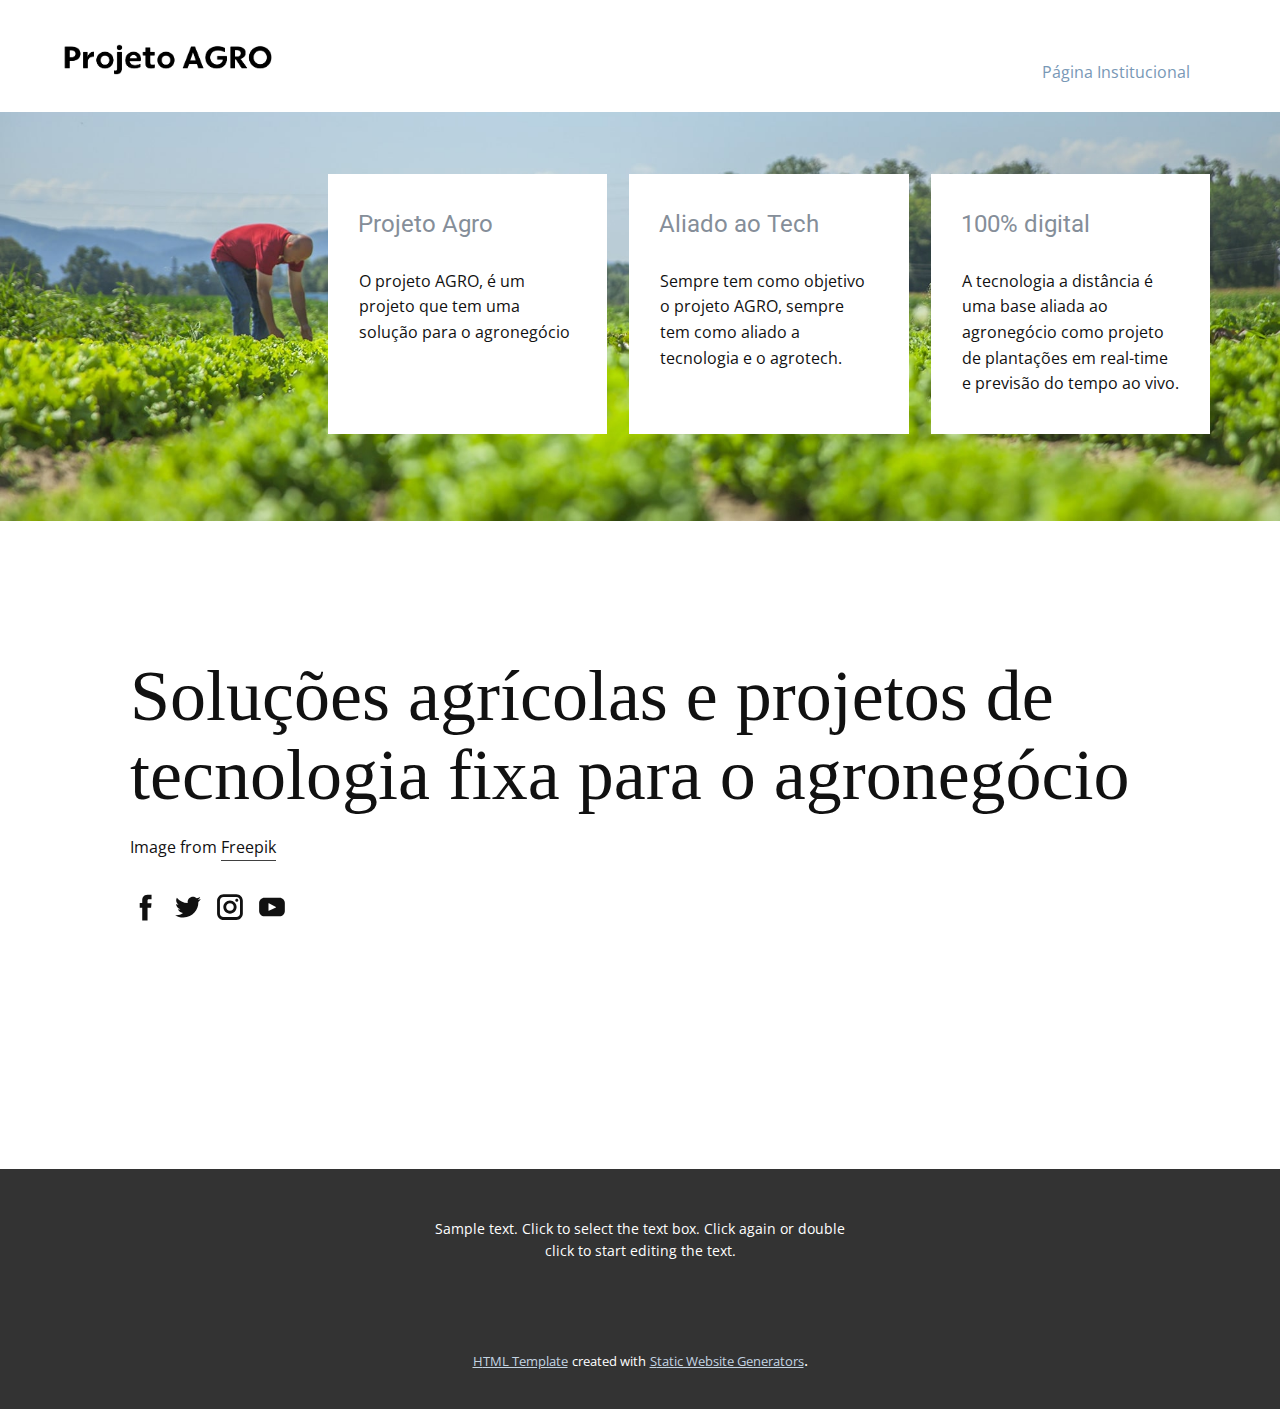
<file: index.html>
<!DOCTYPE html>
<html style="font-size: 16px;">
  <head>
    <meta name="viewport" content="width=device-width, initial-scale=1.0">
    <meta charset="utf-8">
    <meta name="keywords" content="Interior design">
    <meta name="description" content="">
    <meta name="page_type" content="np-template-header-footer-from-plugin">
    <title>Página Institucional</title>
    <link rel="stylesheet" href="nicepage.css" media="screen">
<link rel="stylesheet" href="Página-Institucional.css" media="screen">
    <script class="u-script" type="text/javascript" src="jquery-1.9.1.min.js" defer=""></script>
    <script class="u-script" type="text/javascript" src="nicepage.js" defer=""></script>
    <meta name="generator" content="Nicepage 4.8.2, nicepage.com">
    <link id="u-theme-google-font" rel="stylesheet" href="https://fonts.googleapis.com/css?family=Roboto:100,100i,300,300i,400,400i,500,500i,700,700i,900,900i|Open+Sans:300,300i,400,400i,500,500i,600,600i,700,700i,800,800i">
    
    
    <script type="application/ld+json">{
		"@context": "http://schema.org",
		"@type": "Organization",
		"name": "",
		"logo": "images/Imagem1.png"
}</script>
    <meta name="theme-color" content="#7898b6">
    <meta property="og:title" content="Página Institucional">
    <meta property="og:type" content="website">
  </head>
  <body data-home-page="https://website1729359.nicepage.io/Página-Institucional.html?version=a26ac5a4-7ea8-4ec5-85b1-be7b90a6a78f" data-home-page-title="Página Institucional" class="u-body u-xl-mode"><header class="u-clearfix u-header u-header" id="sec-a571"><div class="u-clearfix u-sheet u-sheet-1">
        <a href="https://nicepage.com" class="u-image u-logo u-image-1" data-image-width="2681" data-image-height="694">
          <img src="images/Imagem1.png" class="u-logo-image u-logo-image-1">
        </a>
        <nav class="u-menu u-menu-dropdown u-offcanvas u-menu-1">
          <div class="menu-collapse" style="font-size: 1rem; letter-spacing: 0px;">
            <a class="u-button-style u-custom-left-right-menu-spacing u-custom-padding-bottom u-custom-top-bottom-menu-spacing u-nav-link u-text-active-palette-1-base u-text-hover-palette-2-base" href="#">
              <svg class="u-svg-link" viewBox="0 0 24 24"><use xlink:href="#menu-hamburger"></use></svg>
              <svg class="u-svg-content" version="1.1" id="menu-hamburger" viewBox="0 0 16 16" x="0px" y="0px" xmlns:xlink="http://www.w3.org/1999/xlink" xmlns="http://www.w3.org/2000/svg"><g><rect y="1" width="16" height="2"></rect><rect y="7" width="16" height="2"></rect><rect y="13" width="16" height="2"></rect>
</g></svg>
            </a>
          </div>
          <div class="u-custom-menu u-nav-container">
            <ul class="u-nav u-unstyled u-nav-1"><li class="u-nav-item"><a class="u-button-style u-nav-link u-text-active-palette-1-base u-text-hover-palette-2-base" href="Página-Institucional.html" style="padding: 10px 20px;">Página Institucional</a>
</li></ul>
          </div>
          <div class="u-custom-menu u-nav-container-collapse">
            <div class="u-black u-container-style u-inner-container-layout u-opacity u-opacity-95 u-sidenav">
              <div class="u-inner-container-layout u-sidenav-overflow">
                <div class="u-menu-close"></div>
                <ul class="u-align-center u-nav u-popupmenu-items u-unstyled u-nav-2"><li class="u-nav-item"><a class="u-button-style u-nav-link" href="Página-Institucional.html">Página Institucional</a>
</li></ul>
              </div>
            </div>
            <div class="u-black u-menu-overlay u-opacity u-opacity-70"></div>
          </div>
        </nav>
      </div></header> 
    <section class="u-align-center u-clearfix u-white u-section-1" id="sec-16bf">
      <img class="u-expanded-width u-image u-image-1" src="images/fth-min.jpg">
      <div class="u-list u-list-1">
        <div class="u-repeater u-repeater-1">
          <div class="u-align-left u-container-style u-list-item u-repeater-item u-white u-list-item-1">
            <div class="u-container-layout u-similar-container u-container-layout-1">
              <h4 class="u-text u-text-palette-5-dark-1 u-text-1"> Projeto Agro</h4>
              <p class="u-text u-text-2">O projeto AGRO, é um projeto que tem uma solução para o agronegócio</p>
            </div>
          </div>
          <div class="u-align-left u-container-style u-list-item u-repeater-item u-video-cover u-white">
            <div class="u-container-layout u-similar-container u-container-layout-2">
              <h4 class="u-text u-text-palette-5-dark-1 u-text-3">Aliado ao Tech</h4>
              <p class="u-text u-text-4">Sempre tem como objetivo o projeto AGRO, sempre tem como aliado a tecnologia e o agrotech.</p>
            </div>
          </div>
          <div class="u-align-left u-container-style u-list-item u-repeater-item u-video-cover u-white">
            <div class="u-container-layout u-similar-container u-container-layout-3">
              <h4 class="u-text u-text-palette-5-dark-1 u-text-5">100% digital</h4>
              <p class="u-text u-text-6">A tecnologia a distância é uma base aliada ao agronegócio como projeto de plantações em real-time e previsão do tempo ao vivo.</p>
            </div>
          </div>
        </div>
      </div>
      <div class="u-align-left u-container-style u-group u-shape-rectangle u-group-1">
        <div class="u-container-layout u-valign-middle u-container-layout-4">
          <h1 class="u-custom-font u-font-georgia u-text u-text-7">Soluções agrícolas e projetos de tecnologia fixa para o agronegócio</h1>
          <p class="u-text u-text-8">Image from <a href="https://www.freepik.com/photos/food" class="u-border-1 u-border-grey-75 u-btn u-button-style u-none u-text-body-color u-btn-1">Freepik</a>
          </p>
          <div class="u-social-icons u-spacing-10 u-social-icons-1">
            <a class="u-social-url" target="_blank" href=""><span class="u-icon u-icon-circle u-social-facebook u-social-icon u-icon-1"><svg class="u-svg-link" preserveAspectRatio="xMidYMin slice" viewBox="0 0 112 112" style=""><use xlink:href="#svg-32aa"></use></svg><svg xmlns="http://www.w3.org/2000/svg" xmlns:xlink="http://www.w3.org/1999/xlink" version="1.1" xml:space="preserve" class="u-svg-content" viewBox="0 0 112 112" x="0px" y="0px" id="svg-32aa"><path d="M75.5,28.8H65.4c-1.5,0-4,0.9-4,4.3v9.4h13.9l-1.5,15.8H61.4v45.1H42.8V58.3h-8.8V42.4h8.8V32.2 c0-7.4,3.4-18.8,18.8-18.8h13.8v15.4H75.5z"></path></svg></span>
            </a>
            <a class="u-social-url" target="_blank" href=""><span class="u-icon u-icon-circle u-social-icon u-social-twitter u-icon-2"><svg class="u-svg-link" preserveAspectRatio="xMidYMin slice" viewBox="0 0 112 112" style=""><use xlink:href="#svg-a76d"></use></svg><svg xmlns="http://www.w3.org/2000/svg" xmlns:xlink="http://www.w3.org/1999/xlink" version="1.1" xml:space="preserve" class="u-svg-content" viewBox="0 0 112 112" x="0px" y="0px" id="svg-a76d"><path d="M92.2,38.2c0,0.8,0,1.6,0,2.3c0,24.3-18.6,52.4-52.6,52.4c-10.6,0.1-20.2-2.9-28.5-8.2 c1.4,0.2,2.9,0.2,4.4,0.2c8.7,0,16.7-2.9,23-7.9c-8.1-0.2-14.9-5.5-17.3-12.8c1.1,0.2,2.4,0.2,3.4,0.2c1.6,0,3.3-0.2,4.8-0.7 c-8.4-1.6-14.9-9.2-14.9-18c0-0.2,0-0.2,0-0.2c2.5,1.4,5.4,2.2,8.4,2.3c-5-3.3-8.3-8.9-8.3-15.4c0-3.4,1-6.5,2.5-9.2 c9.1,11.1,22.7,18.5,38,19.2c-0.2-1.4-0.4-2.8-0.4-4.3c0.1-10,8.3-18.2,18.5-18.2c5.4,0,10.1,2.2,13.5,5.7c4.3-0.8,8.1-2.3,11.7-4.5 c-1.4,4.3-4.3,7.9-8.1,10.1c3.7-0.4,7.3-1.4,10.6-2.9C98.9,32.3,95.7,35.5,92.2,38.2z"></path></svg></span>
            </a>
            <a class="u-social-url" target="_blank" href=""><span class="u-icon u-icon-circle u-social-icon u-social-instagram u-icon-3"><svg class="u-svg-link" preserveAspectRatio="xMidYMin slice" viewBox="0 0 112 112" style=""><use xlink:href="#svg-0eeb"></use></svg><svg xmlns="http://www.w3.org/2000/svg" xmlns:xlink="http://www.w3.org/1999/xlink" version="1.1" xml:space="preserve" class="u-svg-content" viewBox="0 0 112 112" x="0px" y="0px" id="svg-0eeb"><path d="M55.9,32.9c-12.8,0-23.2,10.4-23.2,23.2s10.4,23.2,23.2,23.2s23.2-10.4,23.2-23.2S68.7,32.9,55.9,32.9z M55.9,69.4c-7.4,0-13.3-6-13.3-13.3c-0.1-7.4,6-13.3,13.3-13.3s13.3,6,13.3,13.3C69.3,63.5,63.3,69.4,55.9,69.4z"></path><path d="M79.7,26.8c-3,0-5.4,2.5-5.4,5.4s2.5,5.4,5.4,5.4c3,0,5.4-2.5,5.4-5.4S82.7,26.8,79.7,26.8z"></path><path d="M78.2,11H33.5C21,11,10.8,21.3,10.8,33.7v44.7c0,12.6,10.2,22.8,22.7,22.8h44.7c12.6,0,22.7-10.2,22.7-22.7 V33.7C100.8,21.1,90.6,11,78.2,11z M91,78.4c0,7.1-5.8,12.8-12.8,12.8H33.5c-7.1,0-12.8-5.8-12.8-12.8V33.7 c0-7.1,5.8-12.8,12.8-12.8h44.7c7.1,0,12.8,5.8,12.8,12.8V78.4z"></path></svg></span>
            </a>
            <a class="u-social-url" target="_blank" href="#"><span class="u-icon u-icon-circle u-social-icon u-social-youtube u-icon-4"><svg class="u-svg-link" preserveAspectRatio="xMidYMin slice" viewBox="0 0 112 112" style=""><use xlink:href="#svg-2429"></use></svg><svg xmlns="http://www.w3.org/2000/svg" xmlns:xlink="http://www.w3.org/1999/xlink" version="1.1" xml:space="preserve" class="u-svg-content" viewBox="0 0 112 112" x="0px" y="0px" id="svg-2429"><path d="M82.3,24H29.7C19.3,24,11,32.5,11,43v26.7c0,10.5,8.3,19,18.7,19h52.5c10.3,0,18.7-8.5,18.7-19V43 C101,32.5,92.7,24,82.3,24L82.3,24z M69.7,57.6L45.1,69.5c-0.7,0.2-1.4-0.2-1.4-0.8V44.1c0-0.7,0.8-1.3,1.4-0.8l24.6,12.6 C70.4,56.2,70.4,57.3,69.7,57.6L69.7,57.6z"></path></svg></span>
            </a>
          </div>
        </div>
      </div>
    </section>
    
    
    <footer class="u-align-center u-clearfix u-footer u-grey-80 u-footer" id="sec-d37d"><div class="u-clearfix u-sheet u-sheet-1">
        <p class="u-small-text u-text u-text-variant u-text-1">Sample text. Click to select the text box. Click again or double click to start editing the text.</p>
      </div></footer>
    <section class="u-backlink u-clearfix u-grey-80">
      <a class="u-link" href="html-templates" target="_blank">
        <span>HTML Template</span>
      </a>
      <p class="u-text">
        <span>created with</span>
      </p>
      <a class="u-link" href="static-site-generator" target="_blank">
        <span>Static Website Generators</span>
      </a>. 
    </section>
  </body>
</html>
</file>
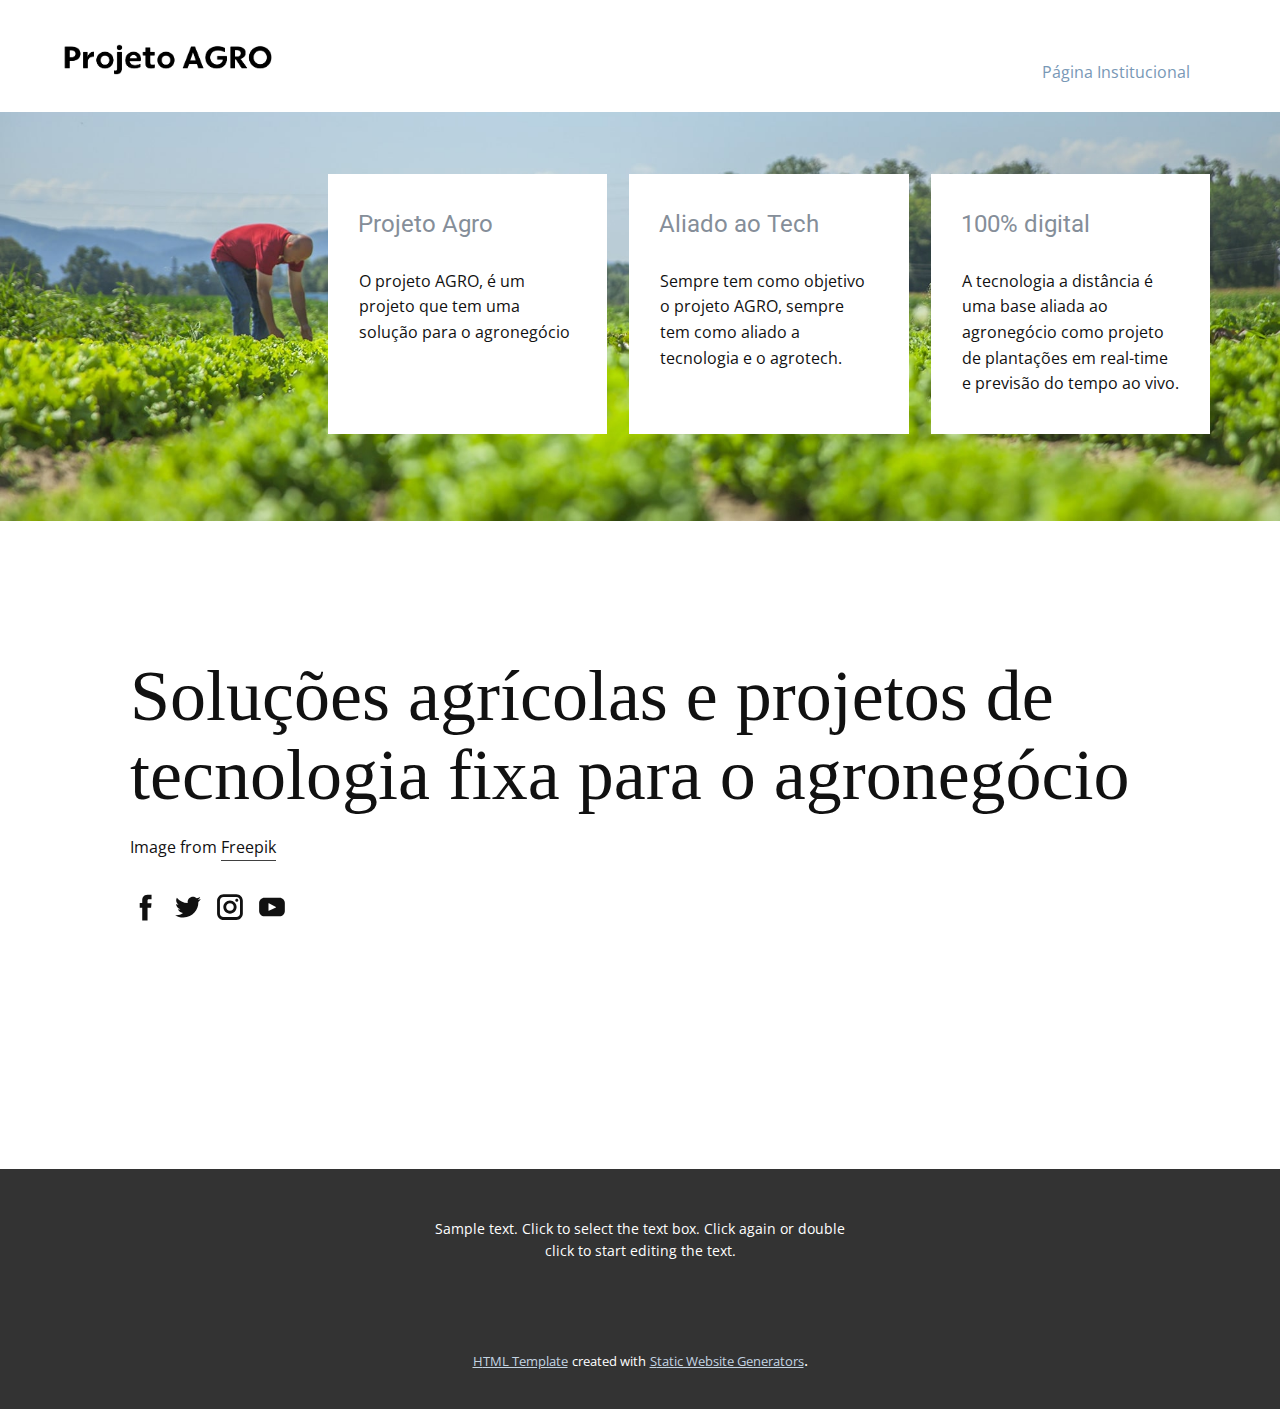
<file: Página-Institucional.html>
<!DOCTYPE html>
<html style="font-size: 16px;">
  <head>
    <meta name="viewport" content="width=device-width, initial-scale=1.0">
    <meta charset="utf-8">
    <meta name="keywords" content="Interior design">
    <meta name="description" content="">
    <meta name="page_type" content="np-template-header-footer-from-plugin">
    <title>Página Institucional</title>
    <link rel="stylesheet" href="nicepage.css" media="screen">
<link rel="stylesheet" href="Página-Institucional.css" media="screen">
    <script class="u-script" type="text/javascript" src="jquery-1.9.1.min.js" defer=""></script>
    <script class="u-script" type="text/javascript" src="nicepage.js" defer=""></script>
    <meta name="generator" content="Nicepage 4.8.2, nicepage.com">
    <link id="u-theme-google-font" rel="stylesheet" href="https://fonts.googleapis.com/css?family=Roboto:100,100i,300,300i,400,400i,500,500i,700,700i,900,900i|Open+Sans:300,300i,400,400i,500,500i,600,600i,700,700i,800,800i">
    
    
    <script type="application/ld+json">{
		"@context": "http://schema.org",
		"@type": "Organization",
		"name": "",
		"logo": "images/Imagem1.png"
}</script>
    <meta name="theme-color" content="#7898b6">
    <meta property="og:title" content="Página Institucional">
    <meta property="og:type" content="website">
  </head>
  <body class="u-body u-xl-mode"><header class="u-clearfix u-header u-header" id="sec-a571"><div class="u-clearfix u-sheet u-sheet-1">
        <a href="https://nicepage.com" class="u-image u-logo u-image-1" data-image-width="2681" data-image-height="694">
          <img src="images/Imagem1.png" class="u-logo-image u-logo-image-1">
        </a>
        <nav class="u-menu u-menu-dropdown u-offcanvas u-menu-1">
          <div class="menu-collapse" style="font-size: 1rem; letter-spacing: 0px;">
            <a class="u-button-style u-custom-left-right-menu-spacing u-custom-padding-bottom u-custom-top-bottom-menu-spacing u-nav-link u-text-active-palette-1-base u-text-hover-palette-2-base" href="#">
              <svg class="u-svg-link" viewBox="0 0 24 24"><use xlink:href="#menu-hamburger"></use></svg>
              <svg class="u-svg-content" version="1.1" id="menu-hamburger" viewBox="0 0 16 16" x="0px" y="0px" xmlns:xlink="http://www.w3.org/1999/xlink" xmlns="http://www.w3.org/2000/svg"><g><rect y="1" width="16" height="2"></rect><rect y="7" width="16" height="2"></rect><rect y="13" width="16" height="2"></rect>
</g></svg>
            </a>
          </div>
          <div class="u-custom-menu u-nav-container">
            <ul class="u-nav u-unstyled u-nav-1"><li class="u-nav-item"><a class="u-button-style u-nav-link u-text-active-palette-1-base u-text-hover-palette-2-base" href="Página-Institucional.html" style="padding: 10px 20px;">Página Institucional</a>
</li></ul>
          </div>
          <div class="u-custom-menu u-nav-container-collapse">
            <div class="u-black u-container-style u-inner-container-layout u-opacity u-opacity-95 u-sidenav">
              <div class="u-inner-container-layout u-sidenav-overflow">
                <div class="u-menu-close"></div>
                <ul class="u-align-center u-nav u-popupmenu-items u-unstyled u-nav-2"><li class="u-nav-item"><a class="u-button-style u-nav-link" href="Página-Institucional.html">Página Institucional</a>
</li></ul>
              </div>
            </div>
            <div class="u-black u-menu-overlay u-opacity u-opacity-70"></div>
          </div>
        </nav>
      </div></header> 
    <section class="u-align-center u-clearfix u-white u-section-1" id="sec-16bf">
      <img class="u-expanded-width u-image u-image-1" src="images/fth-min.jpg">
      <div class="u-list u-list-1">
        <div class="u-repeater u-repeater-1">
          <div class="u-align-left u-container-style u-list-item u-repeater-item u-white u-list-item-1">
            <div class="u-container-layout u-similar-container u-container-layout-1">
              <h4 class="u-text u-text-palette-5-dark-1 u-text-1"> Projeto Agro</h4>
              <p class="u-text u-text-2">O projeto AGRO, é um projeto que tem uma solução para o agronegócio</p>
            </div>
          </div>
          <div class="u-align-left u-container-style u-list-item u-repeater-item u-video-cover u-white">
            <div class="u-container-layout u-similar-container u-container-layout-2">
              <h4 class="u-text u-text-palette-5-dark-1 u-text-3">Aliado ao Tech</h4>
              <p class="u-text u-text-4">Sempre tem como objetivo o projeto AGRO, sempre tem como aliado a tecnologia e o agrotech.</p>
            </div>
          </div>
          <div class="u-align-left u-container-style u-list-item u-repeater-item u-video-cover u-white">
            <div class="u-container-layout u-similar-container u-container-layout-3">
              <h4 class="u-text u-text-palette-5-dark-1 u-text-5">100% digital</h4>
              <p class="u-text u-text-6">A tecnologia a distância é uma base aliada ao agronegócio como projeto de plantações em real-time e previsão do tempo ao vivo.</p>
            </div>
          </div>
        </div>
      </div>
      <div class="u-align-left u-container-style u-group u-shape-rectangle u-group-1">
        <div class="u-container-layout u-valign-middle u-container-layout-4">
          <h1 class="u-custom-font u-font-georgia u-text u-text-7">Soluções agrícolas e projetos de tecnologia fixa para o agronegócio</h1>
          <p class="u-text u-text-8">Image from <a href="https://www.freepik.com/photos/food" class="u-border-1 u-border-grey-75 u-btn u-button-style u-none u-text-body-color u-btn-1">Freepik</a>
          </p>
          <div class="u-social-icons u-spacing-10 u-social-icons-1">
            <a class="u-social-url" target="_blank" href=""><span class="u-icon u-icon-circle u-social-facebook u-social-icon u-icon-1"><svg class="u-svg-link" preserveAspectRatio="xMidYMin slice" viewBox="0 0 112 112" style=""><use xlink:href="#svg-32aa"></use></svg><svg xmlns="http://www.w3.org/2000/svg" xmlns:xlink="http://www.w3.org/1999/xlink" version="1.1" xml:space="preserve" class="u-svg-content" viewBox="0 0 112 112" x="0px" y="0px" id="svg-32aa"><path d="M75.5,28.8H65.4c-1.5,0-4,0.9-4,4.3v9.4h13.9l-1.5,15.8H61.4v45.1H42.8V58.3h-8.8V42.4h8.8V32.2 c0-7.4,3.4-18.8,18.8-18.8h13.8v15.4H75.5z"></path></svg></span>
            </a>
            <a class="u-social-url" target="_blank" href=""><span class="u-icon u-icon-circle u-social-icon u-social-twitter u-icon-2"><svg class="u-svg-link" preserveAspectRatio="xMidYMin slice" viewBox="0 0 112 112" style=""><use xlink:href="#svg-a76d"></use></svg><svg xmlns="http://www.w3.org/2000/svg" xmlns:xlink="http://www.w3.org/1999/xlink" version="1.1" xml:space="preserve" class="u-svg-content" viewBox="0 0 112 112" x="0px" y="0px" id="svg-a76d"><path d="M92.2,38.2c0,0.8,0,1.6,0,2.3c0,24.3-18.6,52.4-52.6,52.4c-10.6,0.1-20.2-2.9-28.5-8.2 c1.4,0.2,2.9,0.2,4.4,0.2c8.7,0,16.7-2.9,23-7.9c-8.1-0.2-14.9-5.5-17.3-12.8c1.1,0.2,2.4,0.2,3.4,0.2c1.6,0,3.3-0.2,4.8-0.7 c-8.4-1.6-14.9-9.2-14.9-18c0-0.2,0-0.2,0-0.2c2.5,1.4,5.4,2.2,8.4,2.3c-5-3.3-8.3-8.9-8.3-15.4c0-3.4,1-6.5,2.5-9.2 c9.1,11.1,22.7,18.5,38,19.2c-0.2-1.4-0.4-2.8-0.4-4.3c0.1-10,8.3-18.2,18.5-18.2c5.4,0,10.1,2.2,13.5,5.7c4.3-0.8,8.1-2.3,11.7-4.5 c-1.4,4.3-4.3,7.9-8.1,10.1c3.7-0.4,7.3-1.4,10.6-2.9C98.9,32.3,95.7,35.5,92.2,38.2z"></path></svg></span>
            </a>
            <a class="u-social-url" target="_blank" href=""><span class="u-icon u-icon-circle u-social-icon u-social-instagram u-icon-3"><svg class="u-svg-link" preserveAspectRatio="xMidYMin slice" viewBox="0 0 112 112" style=""><use xlink:href="#svg-0eeb"></use></svg><svg xmlns="http://www.w3.org/2000/svg" xmlns:xlink="http://www.w3.org/1999/xlink" version="1.1" xml:space="preserve" class="u-svg-content" viewBox="0 0 112 112" x="0px" y="0px" id="svg-0eeb"><path d="M55.9,32.9c-12.8,0-23.2,10.4-23.2,23.2s10.4,23.2,23.2,23.2s23.2-10.4,23.2-23.2S68.7,32.9,55.9,32.9z M55.9,69.4c-7.4,0-13.3-6-13.3-13.3c-0.1-7.4,6-13.3,13.3-13.3s13.3,6,13.3,13.3C69.3,63.5,63.3,69.4,55.9,69.4z"></path><path d="M79.7,26.8c-3,0-5.4,2.5-5.4,5.4s2.5,5.4,5.4,5.4c3,0,5.4-2.5,5.4-5.4S82.7,26.8,79.7,26.8z"></path><path d="M78.2,11H33.5C21,11,10.8,21.3,10.8,33.7v44.7c0,12.6,10.2,22.8,22.7,22.8h44.7c12.6,0,22.7-10.2,22.7-22.7 V33.7C100.8,21.1,90.6,11,78.2,11z M91,78.4c0,7.1-5.8,12.8-12.8,12.8H33.5c-7.1,0-12.8-5.8-12.8-12.8V33.7 c0-7.1,5.8-12.8,12.8-12.8h44.7c7.1,0,12.8,5.8,12.8,12.8V78.4z"></path></svg></span>
            </a>
            <a class="u-social-url" target="_blank" href="#"><span class="u-icon u-icon-circle u-social-icon u-social-youtube u-icon-4"><svg class="u-svg-link" preserveAspectRatio="xMidYMin slice" viewBox="0 0 112 112" style=""><use xlink:href="#svg-2429"></use></svg><svg xmlns="http://www.w3.org/2000/svg" xmlns:xlink="http://www.w3.org/1999/xlink" version="1.1" xml:space="preserve" class="u-svg-content" viewBox="0 0 112 112" x="0px" y="0px" id="svg-2429"><path d="M82.3,24H29.7C19.3,24,11,32.5,11,43v26.7c0,10.5,8.3,19,18.7,19h52.5c10.3,0,18.7-8.5,18.7-19V43 C101,32.5,92.7,24,82.3,24L82.3,24z M69.7,57.6L45.1,69.5c-0.7,0.2-1.4-0.2-1.4-0.8V44.1c0-0.7,0.8-1.3,1.4-0.8l24.6,12.6 C70.4,56.2,70.4,57.3,69.7,57.6L69.7,57.6z"></path></svg></span>
            </a>
          </div>
        </div>
      </div>
    </section>
    
    
    <footer class="u-align-center u-clearfix u-footer u-grey-80 u-footer" id="sec-d37d"><div class="u-clearfix u-sheet u-sheet-1">
        <p class="u-small-text u-text u-text-variant u-text-1">Sample text. Click to select the text box. Click again or double click to start editing the text.</p>
      </div></footer>
    <section class="u-backlink u-clearfix u-grey-80">
      <a class="u-link" href="html-templates" target="_blank">
        <span>HTML Template</span>
      </a>
      <p class="u-text">
        <span>created with</span>
      </p>
      <a class="u-link" href="static-site-generator" target="_blank">
        <span>Static Website Generators</span>
      </a>. 
    </section>
  </body>
</html>
</file>
